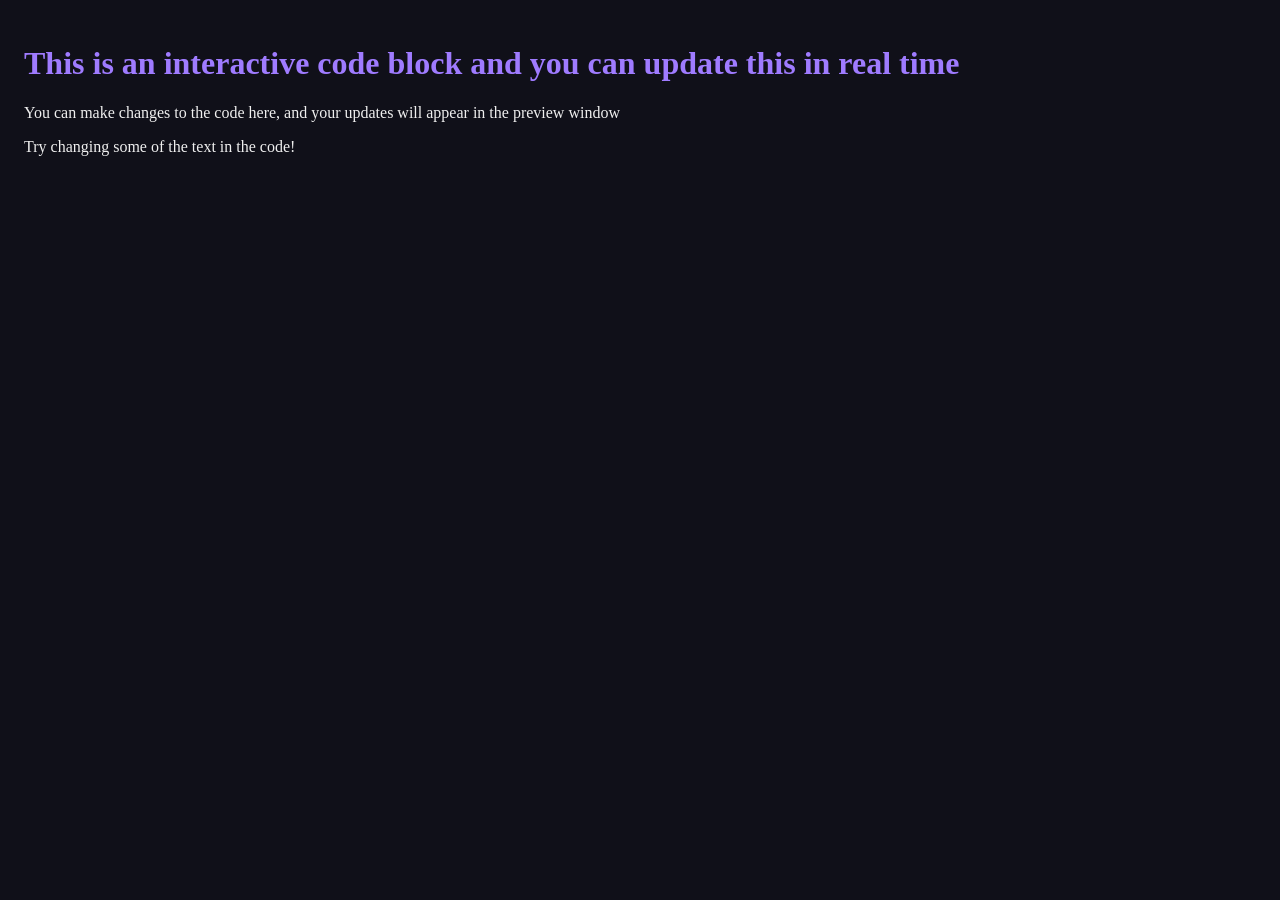
<file: interactive-code-block/index.html>
<!DOCTYPE html>
<html lang="en">
<head>
    <meta charset="UTF-8">
    <meta name="viewport" content="width=device-width, initial-scale=1.0">
    <link rel="stylesheet" href="/interactive-code-block/style.css">
    <title>Interactive Code Blocks</title>
</head>
<body>
    <h1>This is an interactive code block and you can update this in real time</h1>
    <p>You can make changes to the code here, and your updates will appear in the preview window</p>
    <p>Try changing some of the text in the code!</p>
</body>
</html>
</file>
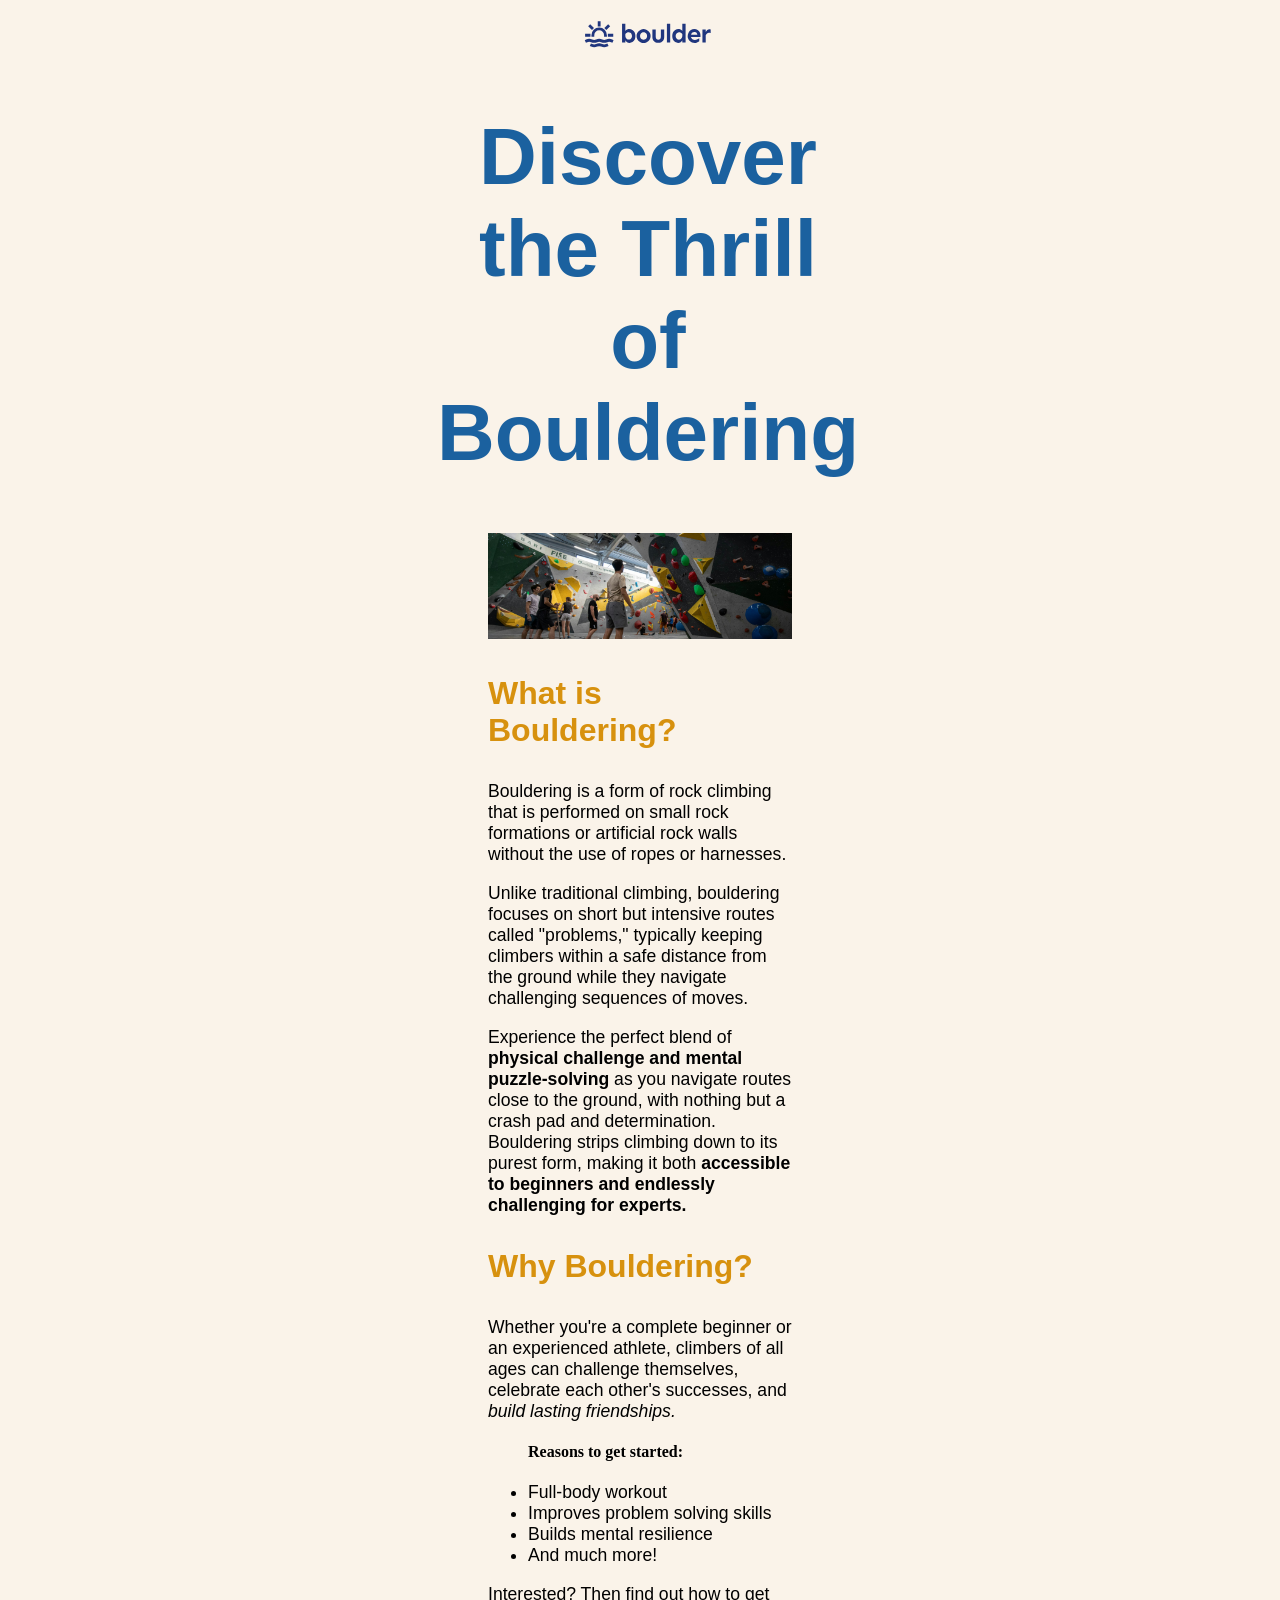
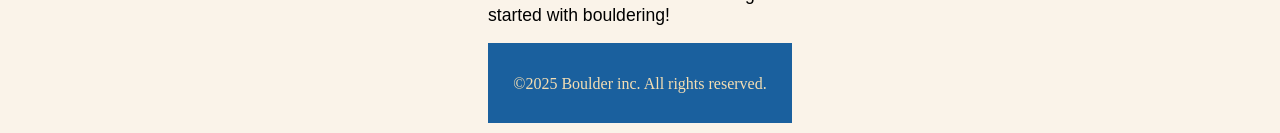
<file: small-web-site/index.html>
<!DOCTYPE html>
<html lang="en">
<head>
    <meta charset="UTF-8">
    <meta name="viewport" content="width=device-width, initial-scale=1.0">
    <link rel="stylesheet" href="/small-web-site/style.css">
    <title>Discover</title>
</head>
<body>
    <div class="discover">
        <img class="logo" src="/small-web-site/version_1/images/logo.svg" alt="">
        <h1>Discover the Thrill of Bouldering</h1>
    </div>
        <img class="climping" src="/small-web-site/version_1/images/bouldering-gym.jpg" alt="start">
        <h3>What is Bouldering?</h3>

        <p>Bouldering is a form of rock climbing that is performed on small rock formations or artificial rock walls without the use of ropes or harnesses. </p>
        <p>Unlike traditional climbing, bouldering focuses on short but intensive routes called "problems," typically keeping climbers within a safe distance from the ground while they navigate challenging sequences of moves.</p>
        <p>Experience the perfect blend of <strong>physical challenge and mental puzzle-solving</strong> as you navigate routes close to the ground, with nothing but a crash pad and determination. Bouldering strips climbing down to its purest form, making it both <strong>accessible to beginners and endlessly challenging for experts.</strong></p>

        <h3>Why Bouldering?</h3>
        <p>Whether you're a complete beginner or an experienced athlete, climbers of all ages can challenge themselves, celebrate each other's successes, and <i>build lasting friendships.</i></p>

        <ul>
            <h4>Reasons to get started:</h4>
            <li>Full-body workout</li>
            <li>Improves problem solving skills</li>
            <li>Builds mental resilience</li>
            <li>And much more!</li>
        </ul>
        <p>Interested? Then find out how to get started with bouldering!</p>

        <footer>©2025 Boulder inc. All rights reserved.</footer>
    

    
</body>
</html>
</file>
<file: interactive-code-block/style.css>
body {
    padding: 16px;
    background: #101019;
    color: #efefef;

}
h1 {
    color: #9f7bff;
}
</file>
<file: small-web-site/style.css>
body {
    padding: 0.1em 30em;
    background-color: rgb(250, 243, 233);
}
.logo {
    width: 8em;
    height: 3em;
}
.discover {
    padding: 0 10em ;
    display: flex;
    flex-direction: column;
    align-items: center;
}
h1 {
    color: rgba(21, 93, 157, 0.977);
    font-family:Arial, Helvetica, sans-serif;
    font-size: 5em;
    text-align: center;
    
}
.climping {
    width: 100%;
}
h3 {
    font-family:Arial, Helvetica, sans-serif;
    font-size: 2em;
    color: rgb(215, 145, 14);
}
p, li {
    font-family:Arial, Helvetica, sans-serif;
    font-size: 1.1em;
    font-weight: 100;
}
footer {
    color: wheat;
    background-color:rgba(21, 93, 157, 0.977);
    text-align: center;
    justify-content: center;
    padding-top: 2em;
    height: 3em;
}
</file>
